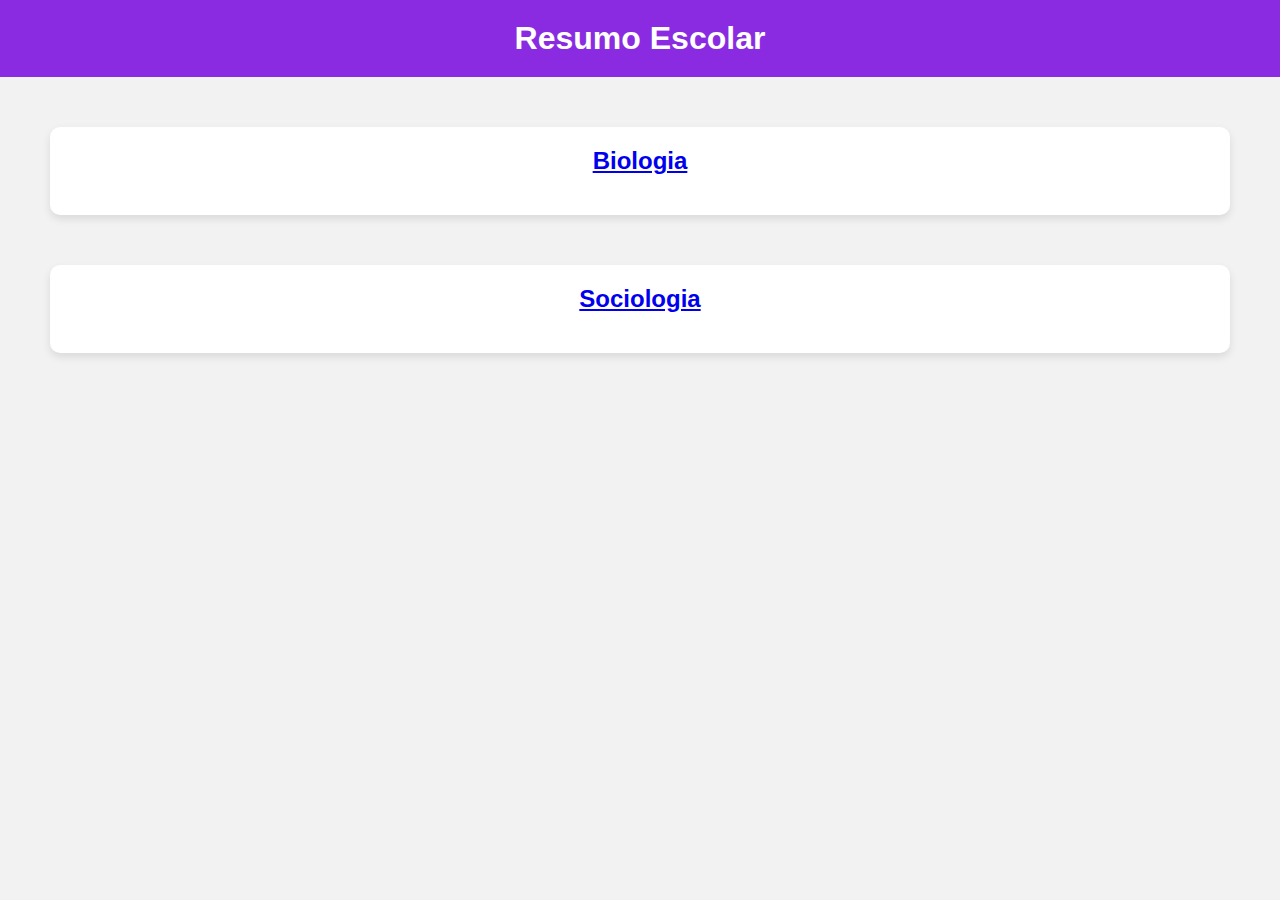
<file: index.html>
<!DOCTYPE html>
<html lang="en">
<head>
    <meta charset="UTF-8">
    <meta name="viewport" content="width=device-width, initial-scale=1.0">
    <title>Resumo Escolar</title>
    <link rel="stylesheet" href="styles.css">
</head>
<body>
    <header>
        <h1>Resumo Escolar</h1>
    </header>
    <section class="summary">
        
        <h2><a href="biologia.html">Biologia</a></h2>

    </section>
    <section class="summary">

        <h2><a href="socio.html">Sociologia</a></h2>

    </section>
</body>
</html>
</file>
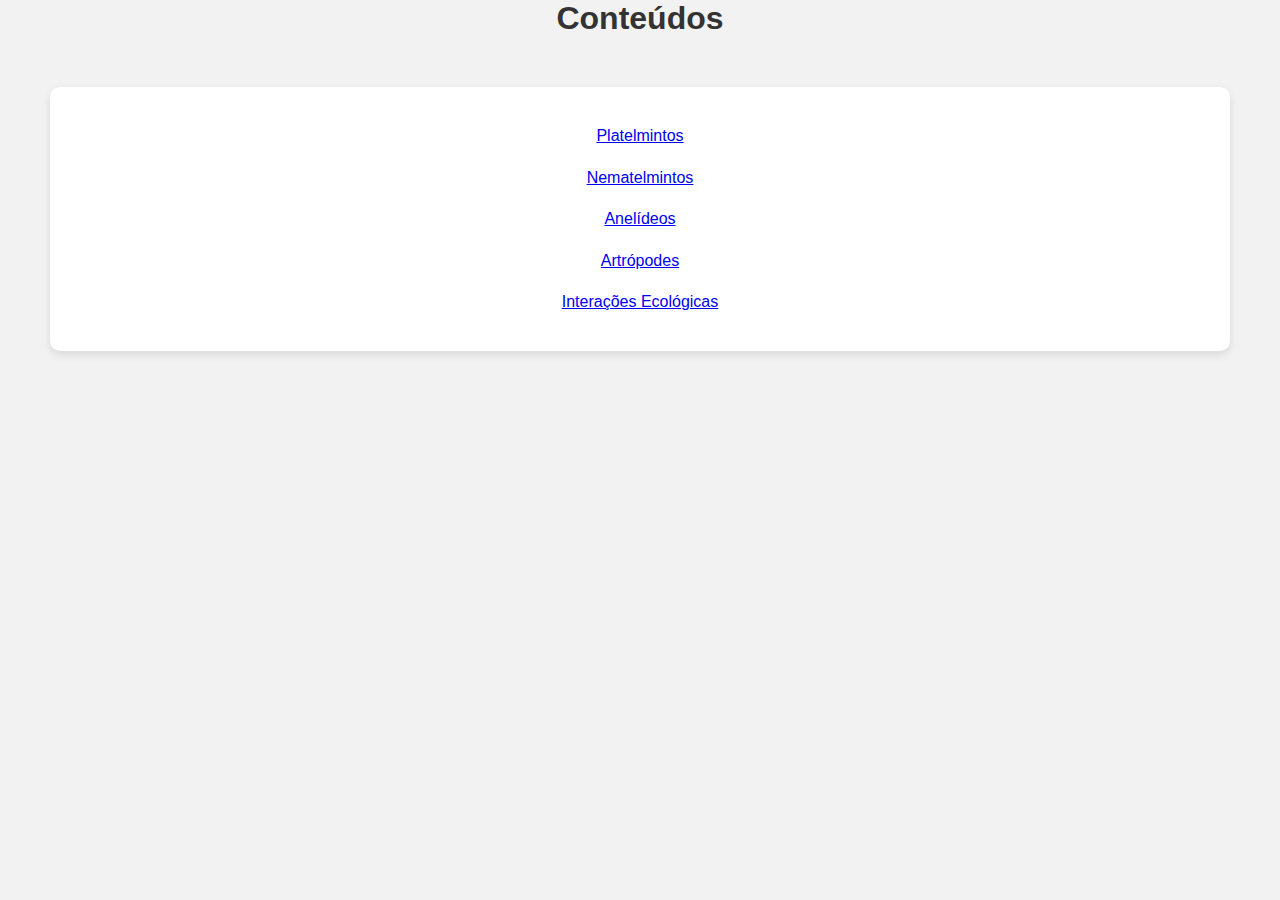
<file: biologia.html>
<!DOCTYPE html>
<html lang="en">
<head>
    <meta charset="UTF-8">
    <meta name="viewport" content="width=device-width, initial-scale=1.0">
    <title>Biologia</title>
    <link rel="stylesheet" href="styles.css">
</head>
<body>

    <h1>
        Conteúdos
    </h1>
    <section class="summary">
        <p><a href="bio/plate.html">Platelmintos</a></p>
        <p><a href="bio/nemat.html">Nematelmintos</a></p>
        <p><a href="bio/ane.html">Anelídeos</a></p>
        <p><a href="bio/art.html">Artrópodes</a></p>
        <p><a href="bio/inteco.html">Interações Ecológicas</a></p>
</section>
    </body>
</file>
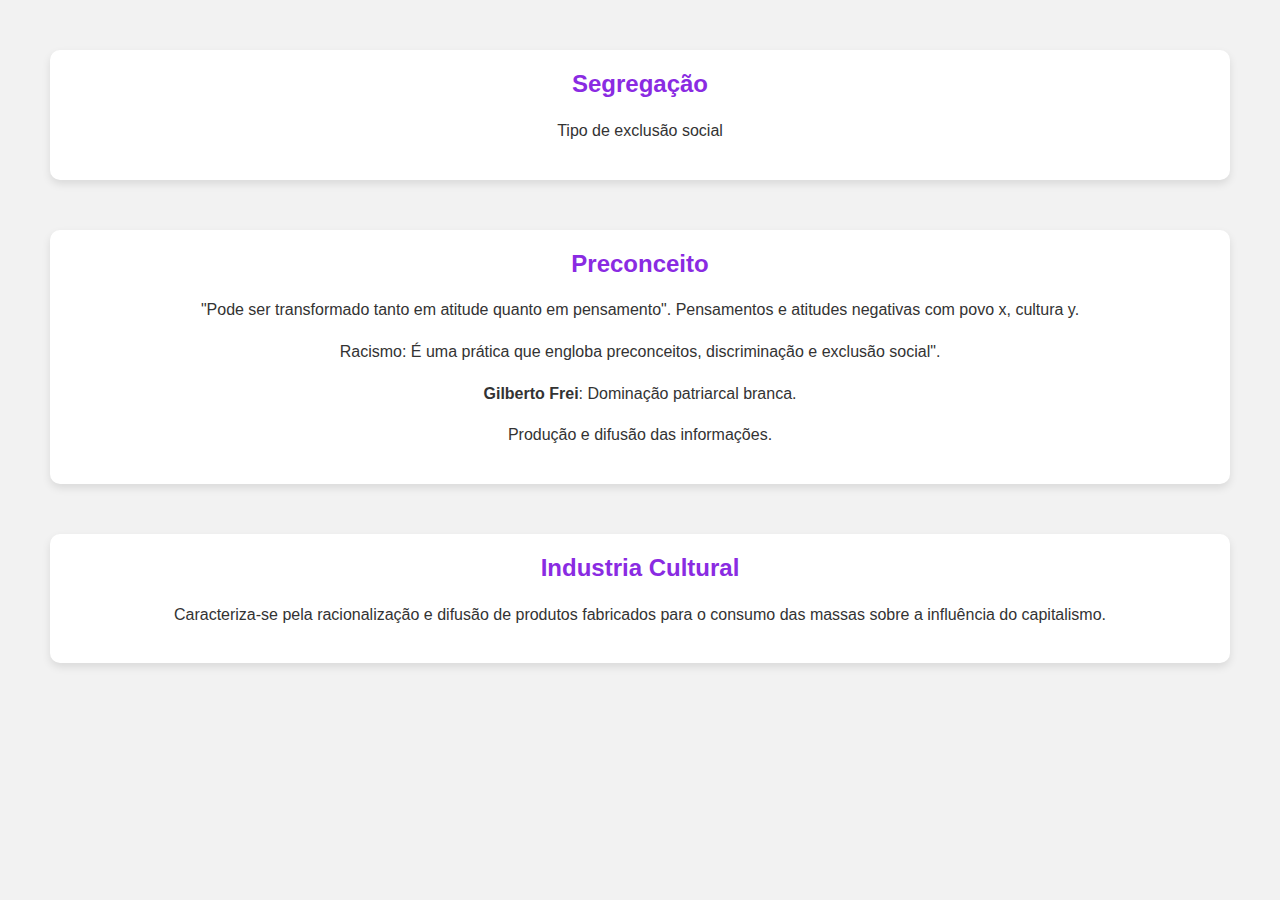
<file: socio.html>
<!DOCTYPE html>
<html lang="en">
<head>
    <link rel="stylesheet" href="styles.css">
    <meta charset="UTF-8">
    <meta name="viewport" content="width=device-width, initial-scale=1.0">
    <title>Resumo Socio</title>
</head>
<body>
    <section class="summary">
        <h2>Segregação</h2>
        <p>Tipo de exclusão social</p>
    </section>
    <section class="summary">
        <h2>Preconceito</h2>
        <p>"Pode ser transformado tanto em atitude quanto em pensamento". Pensamentos e atitudes negativas com povo x, cultura y.</p>
        <p>Racismo: É uma prática que engloba preconceitos, discriminação e exclusão social".</p>
        <p><b>Gilberto Frei</b>: Dominação patriarcal branca.</p>
        <p>Produção e difusão das informações.</p>
    </section>
    <section class="summary">
        <h2>Industria Cultural</h2>
        <p>Caracteriza-se pela racionalização e difusão de produtos fabricados para o consumo das massas sobre a influência do capitalismo.</p>
    </section>
</body>
</html>
</file>
<file: styles.css>
body {
    text-align: center;
    font-family: Arial, sans-serif;
    background-color: #f2f2f2;
    color: #333;
    margin: 0;
    padding: 0;
}

header {
    background-color: #8a2be2; /* Roxo claro */
    color: #fff;
    padding: 20px;
    text-align: center;
}

h1 {
    text-align: center;
    margin: 0;
    font-size: 2em;
}

.summary {
    background-color: #fff;
    border-radius: 10px;
    box-shadow: 0 4px 8px rgba(0, 0, 0, 0.1);
    margin: 50px;
    padding: 20px;
    transition: box-shadow 0.3s ease-in-out;
}

.summary:hover {
    box-shadow: 0 6px 12px rgba(0, 0, 0, 0.2);
}

h2 {
    color: #8a2be2; /* Roxo claro */
    margin-top: 0;
}

p {
    line-height: 1.6;
}
</file>
